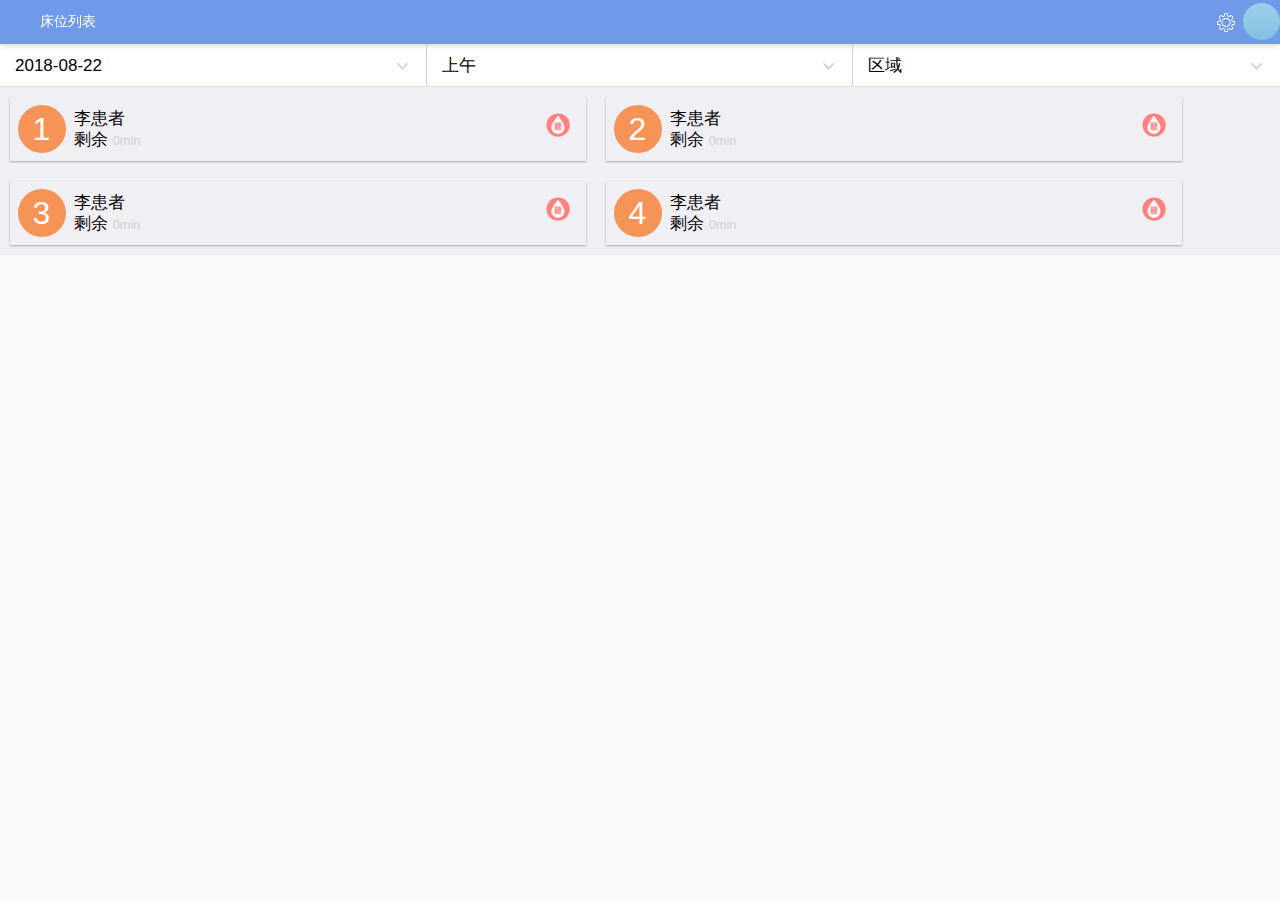
<file: xuetouDoc/index.html>
<!doctype html>
<html>

	<head>
		<meta charset="utf-8">
		<title></title>
		<meta name="viewport" content="width=device-width,initial-scale=1,minimum-scale=1,maximum-scale=1,user-scalable=no" />
		<link href="css/mui.css" rel="stylesheet" />
		<link rel="stylesheet" href="css/common.css" />
	</head>

	<body>
		<header class="mui-bar mui-bar-nav headerStyle">
			<h1 class="mui-title headTxt">床位列表</h1>
			<a class="mui-icon headerIcon mui-pull-right avater"></a>
			<a class="mui-icon mui-icon-gear headerIcon mui-pull-right"></a>
		</header>
		<div class="mui-content">
			<div class="topSelect mui-row">
				<ul class="mui-table-view mui-col-sm-4 mui-col-xs-4 topSelSeg">
					<li class="mui-table-view-cell mui-collapse">
						<a class="mui-navigate-right">2018-08-22</a>
					</li>
				</ul>
				<ul class="mui-table-view mui-col-sm-4 mui-col-xs-4 topSelSeg">
					<li class="mui-table-view-cell mui-collapse">
						<a class="mui-navigate-right">上午</a>
					</li>
				</ul>
				<ul class="mui-table-view mui-col-sm-4 mui-col-xs-4">
					<li class="mui-table-view-cell mui-collapse">
						<a class="mui-navigate-right">区域</a>
					</li>
				</ul>
			</div>
			<div class=" cardContent clearfloat">
				<div class="cardFather clearfloat">
					<div class="cardHead">
						<span class="cardHeadTxt">1</span>
					</div>
					<div class="patient">
						<div>
						<span>李患者</span>
						<span></span>
						</div>
						<div>
						<span>剩余</span>
						<span class="timing">0min</span>
						</div>
					</div>
					<div class="cardImg">
						<img src="images/blood.png" />
					</div>
				</div>
				<div class="cardFather">
					<div class="cardHead">
						<span class="cardHeadTxt">2</span>
					</div>
					<div class="patient">
						<div>
						<span>李患者</span>
						<span></span>
						</div>
						<div>
						<span>剩余</span>
						<span class="timing">0min</span>
						</div>
					</div>
					<div class="cardImg">
						<img src="images/blood.png" />
					</div>
				</div>
				<div class="cardFather">
					<div class="cardHead">
						<span class="cardHeadTxt">3</span>
					</div>
					<div class="patient">
						<div>
						<span>李患者</span>
						<span></span>
						</div>
						<div>
						<span>剩余</span>
						<span class="timing">0min</span>
						</div>
					</div>
					<div class="cardImg">
						<img src="images/blood.png" />
					</div>
				</div>
				<div class="cardFather">
					<div class="cardHead">
						<span class="cardHeadTxt">4</span>
					</div>
					<div class="patient">
						<div>
						<span>李患者</span>
						<span></span>
						</div>
						<div>
						<span>剩余</span>
						<span class="timing">0min</span>
						</div>
					</div>
					<div class="cardImg">
						<img src="images/blood.png" />
					</div>
				</div>
			</div>
		</div>
		<script src="js/mui.js"></script>
		<script type="text/javascript">
			mui.init()
		</script>
	</body>

</html>
</file>
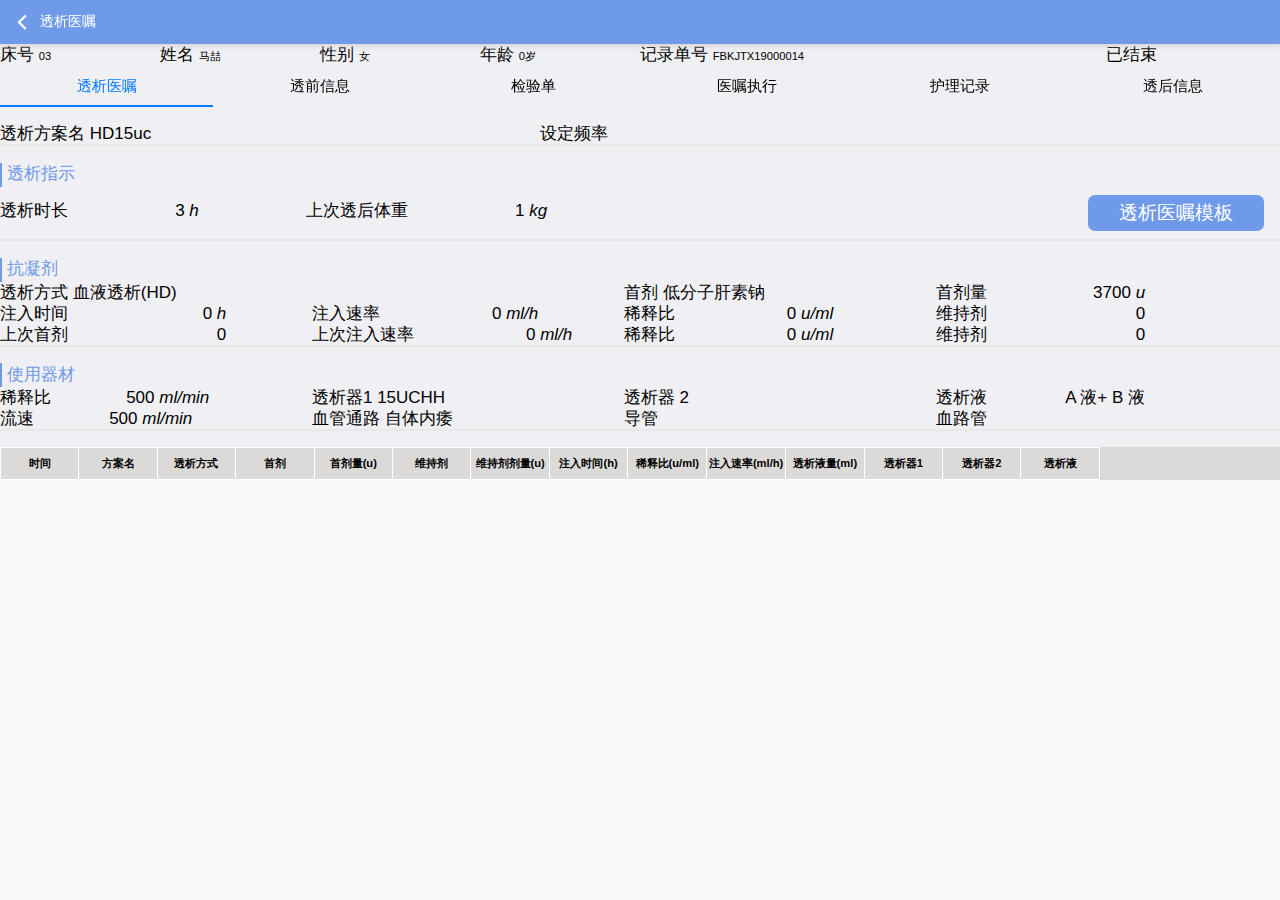
<file: xuetouDoc/details.html>
<!doctype html>
<html>

	<head>
		<meta charset="utf-8">
		<title></title>
		<meta name="viewport" content="width=device-width,initial-scale=1,minimum-scale=1,maximum-scale=1,user-scalable=no" />
		<link href="css/mui.css" rel="stylesheet" />
		<link rel="stylesheet" href="css/common.css" />
	</head>

	<body>
		<header class="mui-bar mui-bar-nav headerStyle">
			<a class="mui-action-back mui-icon mui-icon-left-nav mui-pull-left headerIcon"></a>
			<h1 class="mui-title headTxt">透析医嘱</h1>
		</header>
		<div class="mui-content">
			<div class="mui-row patientInfo">
				<div class=" mui-row mui-col-sm-9 mui-col-xs-9">
					<div class="mui-col-sm-2 mui-col-xs-2">
						<span>床号</span>
						<span class="patientDetailsInfo">03</span>
					</div>
					<div class="mui-col-sm-2 mui-col-xs-2">
						<span>姓名</span>
						<span class="patientDetailsInfo">马喆</span>
					</div>
					<div class="mui-col-sm-2 mui-col-xs-2">
						<span>性别</span>
						<span class="patientDetailsInfo">女</span>
					</div>
					<div class="mui-col-sm-2 mui-col-xs-2">
						<span>年龄</span>
						<span class="patientDetailsInfo">0岁</span>
					</div>
					<div class="mui-col-sm-4 mui-col-xs-4">
						<span>记录单号</span>
						<span class="patientDetailsInfo">FBKJTX19000014</span>
					</div>
				</div>
				<div class="mui-col-sm-2 mui-col-xs-2 hasOver">
					<span>已结束</span>
				</div>
			</div>
			<div id="silder" class="mui-slider">
				<div id="silderSegmentControl" class="mui-segmented-control mui-segmented-control-inverted mui-segmented-control-primary">
					<a class="mui-control-item mui mui-active" href="">透析医嘱</a>
					<a class="mui-control-item" href="">透前信息</a>
					<a class="mui-control-item" href="">检验单</a>
					<a class="mui-control-item" href="">医嘱执行</a>
					<a class="mui-control-item" href="">护理记录</a>
					<a class="mui-control-item" href="">透后信息</a>
				</div>
				<div id="sliderProgressBar" class="mui-slider-progress-bar mui-col-xs-2"></div>
				<div id="item1" class="mui-slider-item mui-control-content mui-active">
					<div class="detailTittle">
						<span class="programName">透析方案名</span>
						<span class="programName">HD15uc</span>
						<span class="setFrequency">设定频率</span>
					</div>
					<div class="dialysisInstDiv detailTittle">
						<span class="verticalLine"></span>
						<span class="lineTxt">透析指示</span>
						<div class="clearfloat temDiv">
							<span class="dialysisInstTime">透析时长</span>
							<span>3</span>
							<em class="dialysisInstTime">h</em>
							<span class="dialysisInstTime">上次透后体重</span>
							<span>1</span>
							<em>kg</em>
							<span class="docTemplate">透析医嘱模板</span>
						</div>
					</div>
					<div class="dialysisInstDiv detailTittle">
						<span class="verticalLine"></span>
						<span class="lineTxt">抗凝剂</span>
						<div class="fstFlor">
							<div class="tabWidth">
								<span class="">透析方式</span>
								<span>血液透析(HD)</span>
							</div>
							<div class="tabWidth">

							</div>
							<div class="tabWidth">
								<span>首剂</span>
								<span>低分子肝素钠</span>
							</div>
							<div class="tabWidth">
								<span>首剂量</span>
								<div class="tabDteWidth">
									<span>3700</span>
									<em>u</em>
								</div>
							</div>
						</div>
						<div class="fstFlor">
							<div class="tabWidth">
								<span>注入时间</span>
								<div class="tabDteWidth">
									<span>0</span>
									<em>h</em>
								</div>
							</div>
							<div class="tabWidth">
								<span>注入速率</span>
								<div class="tabDteWidth">
									<span>0</span>
									<em>ml/h</em>
								</div>
							</div>
							<div class="tabWidth">
								<span>稀释比</span>
								<div class="tabDteWidth">
									<span>0</span>
									<em>u/ml</em>
								</div>
							</div>
							<div class="tabWidth">
								<span>维持剂</span>
								<div class="tabDteWidth">
									<span>0</span>
								</div>
							</div>
						</div>
						<div class="fstFlor">
							<div class="tabWidth">
								<span>上次首剂</span>
								<div class="tabDteWidth">
									<span>0</span>
								</div>
							</div>
							<div class="tabWidth">
								<span>上次注入速率</span>
								<div class="tabDteWidth">
									<span>0</span>
									<em>ml/h</em>
								</div>
							</div>
							<div class="tabWidth">
								<span>稀释比</span>
								<div class="tabDteWidth">
									<span>0</span>
									<em>u/ml</em>
								</div>
							</div>
							<div class="tabWidth">
								<span>维持剂</span>
								<div class="tabDteWidth">
									<span>0</span>
								</div>
							</div>
						</div>

					</div>
					<div class="dialysisInstDiv detailTittle">
						<span class="verticalLine"></span>
						<span class="lineTxt">使用器材</span>
						<div class="fstFlor">
							<div class="tabWidth">
								<span>稀释比</span>
								<div class="tabDteWidth">
									<span>500</span>
									<em>ml/min</em>
								</div>
							</div>
							<div class="tabWidth">
								<span class="">透析器1</span>
								<span>15UCHH</span>
							</div>
							<div class="tabWidth">
								<span>透析器</span>
								<span>2</span>
							</div>
							<div class="tabWidth">
								<span>透析液</span>
								<div class="tabDteWidth">
									<span>A</span>
									<span>液+</span>
									<span>B</span>
									<span>液</span>
								</div>
							</div>
						</div>
						<div class="fstFlor">
							<div class="tabWidth">
								<span>流速</span>
								<div class="tabDteWidth">
									<span>500</span>
									<em>ml/min</em>
								</div>
							</div>
							<div class="tabWidth">
								<span class="">血管通路</span>
								<span>自体内痿</span>
							</div>
							<div class="tabWidth">
								<span>导管</span>
								<div class="tabDteWidth">
									<span></span>
								</div>
							</div>
							<div class="tabWidth">
								<span>血路管</span>
								<div class="tabDteWidth">
									<span></span>
								</div>
							</div>
						</div>
					</div>
					<div class="dataTable">
						<table width="1100px">
							<tr>
								<th>时间</th>
								<th>方案名</th>
								<th>透析方式</th>
								<th>首剂</th>
								<th>首剂量(u)</th>
								<th>维持剂</th>
								<th>维持剂剂量(u)</th>
								<th>注入时间(h)</th>
								<th>稀释比(u/ml)</th>
								<th>注入速率(ml/h)</th>
								<th>透析液量(ml)</th>
								<th>透析器1</th>
								<th>透析器2</th>
								<th>透析液</th>
							</tr>
							<tr>
								<td></td>
								<td></td>
								<td></td>
								<td></td>
								<td></td>
								<td></td>
								<td></td>
								<td></td>
								<td></td>
								<td></td>
								<td></td>
								<td></td>
								<td></td>
								<td></td>
							</tr>
						</table>
					</div>






				</div>
			</div>
		</div>
		<script src="js/mui.js"></script>
		<script type="text/javascript">
			mui.init()
		</script>
	</body>

</html>
</file>
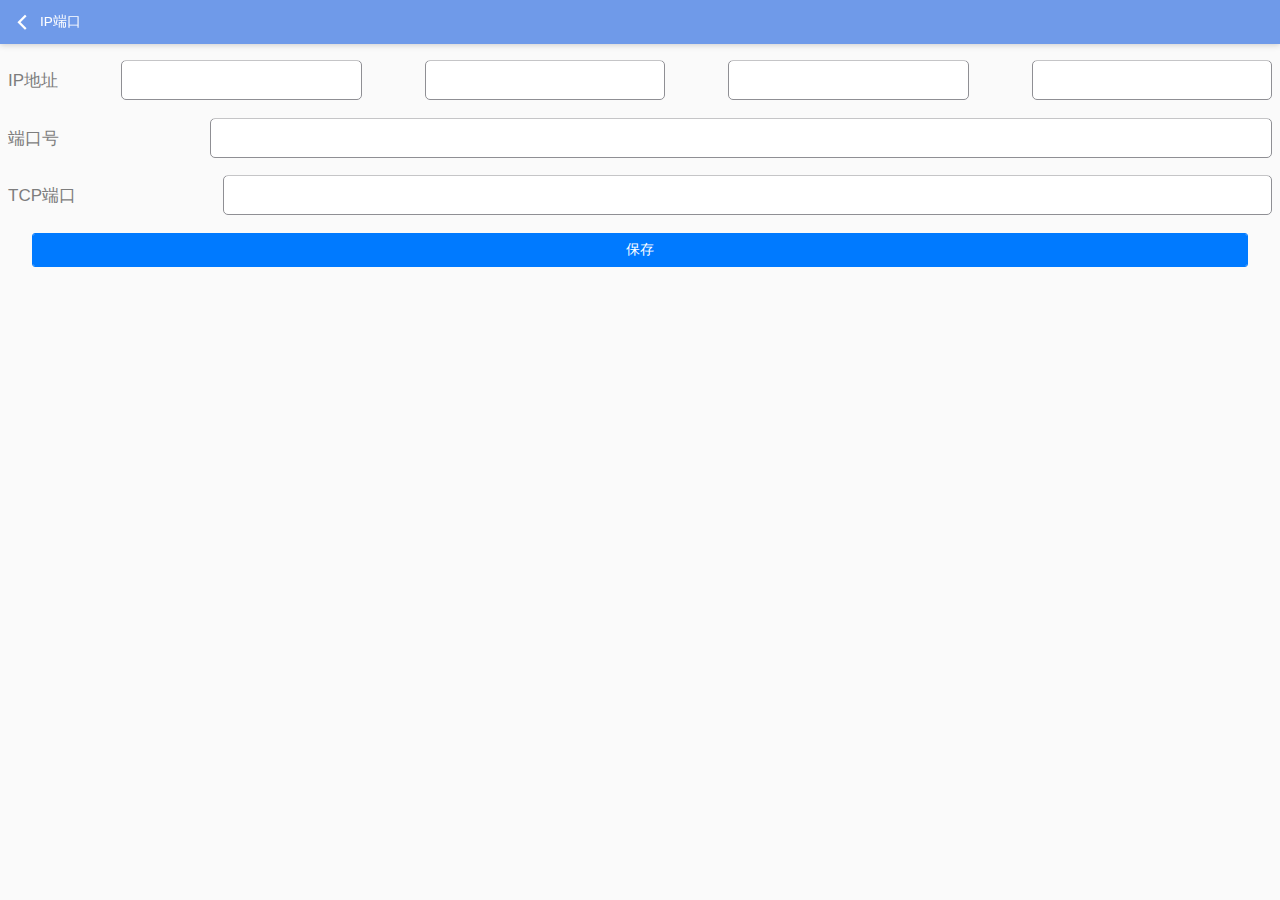
<file: xuetouDoc/ipSet.html>
<!DOCTYPE html>
<html>

	<head>
		<meta charset="utf-8">
		<title></title>
		<meta name="viewport" content="width=device-width,initial-scale=1,minimum-scale=1,maximum-scale=1,user-scalable=no" />
		<link rel="stylesheet" href="css/mui.css">
		<link rel="stylesheet" href="css/common.css" />
		
	</head>

	<body>
		<header class="mui-bar mui-bar-nav headerStyle">
			<a class="mui-action-back mui-icon mui-icon-left-nav mui-pull-left headerIcon"></a>
			<h1 class="mui-title headTxt">IP端口</h1>
		</header>
		<div class="mui-content content">
			<div class="mui-input-group ipInputDiv">
				<span class="ipSetTxt">IP地址</span>
				<input id="ipInputOne" type="number" class="mui-input-clear" maxlength="3" oninput="ipInputOne()"></input>
				<input id="ipInputTwo" type="number" class="mui-input-clear" maxlength="3" oninput="ipInputTwo()"></input>
				<input id="ipInputTrd" type="number" class="mui-input-clear" maxlength="3" oninput="ipInputTrd()"></input>
				<input id="ipInputFor" type="number" class="mui-input-clear" maxlength="3" oninput="ipInputFor()"></input>
			</div>
			<div class="mui-input-group ipInputDiv">
				<span class="ipSetTxt">端口号</span>
				<input id="portNum" type="number" class="mui-input-clear sedIpInput"></input>
			</div>
			<div class="mui-input-group ipInputDiv">
				<span class="ipSetTxt">TCP端口</span>
				<input type="number" class="mui-input-clear TrdIpInput"></input>
			</div>
			<div class="saveBtnDiv">
			<button type="button" id="ipSetSave" class="mui-btn-primary saveBtn">保存</button>
			</div>
		</div>
	</body>
	<script src="js/mui.js"></script>
	<script src="js/jquery2.1.0.js"></script>
	<script src="js/ipSet.js"></script>
	<script type="text/javascript">
		mui.init()
	</script>
</html>
</file>
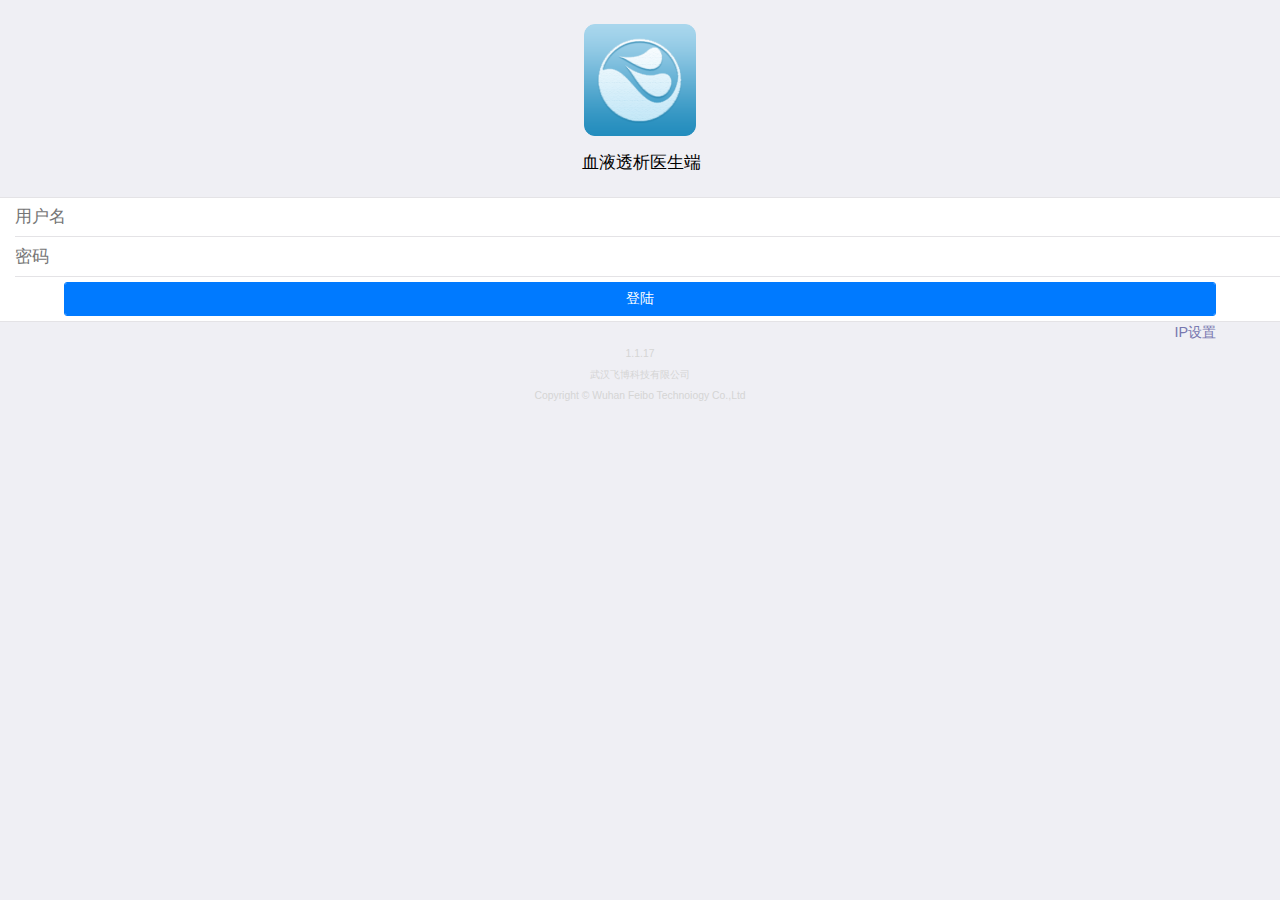
<file: xuetouDoc/login.html>
<!DOCTYPE html>
<html>
	<head>
		<meta charset="utf-8">
		<meta name="viewport" content="initial-scale=1.0, maximum-scale=1.0, user-scalable=no" />
		<title></title>
		<link rel="stylesheet" href="css/mui.css">
		<link rel="stylesheet" href="css/login.css" 
		</head> 
		<body>
		<div class="mui-content">
			<div class="imgContent">
				<div class="logoImgDiv"><img class="logoImg" src="images/ic_launcher.png" />
				</div>
				<span>血液透析医生端</span>
			</div>
			<form class="mui-input-group" target="_blank" method="post" action="">

				<div class="mui-input-row">
					<input id="userName" type="text" class="mui-input-clear" placeholder="用户名"></input>
				</div>
				<div class="mui-input-row">
					<input id="passWord" type="password" class="mui-input-password" placeholder="密码"></input>
				</div>
				<div class="mui-button-row">
					<button id="loginBtn" type="button" class="mui-btn mui-btn-primary loginBtn">登陆</button>
				</div>
			</form>
			<span class="ipSet"><a id="ipSet"href="ipSet.html">IP设置</a></span>
			<div class="telogTxt">
				<span>1.1.17</span>
				<span>武汉飞博科技有限公司</span>
				<span>Copyright © Wuhan Feibo Technoiogy Co.,Ltd</span>
			</div>
		</div>
		</body>
		<script src="js/jquery2.1.0.js"></script>
		<script src="js/login.js"></script>
		<script type="text/javascript">
			document.addEventListener('plusready', function() {
				//console.log("所有plus api都应该在此事件发生后调用，否则会出现plus is undefined。"

			});
		</script>
</html>
</file>
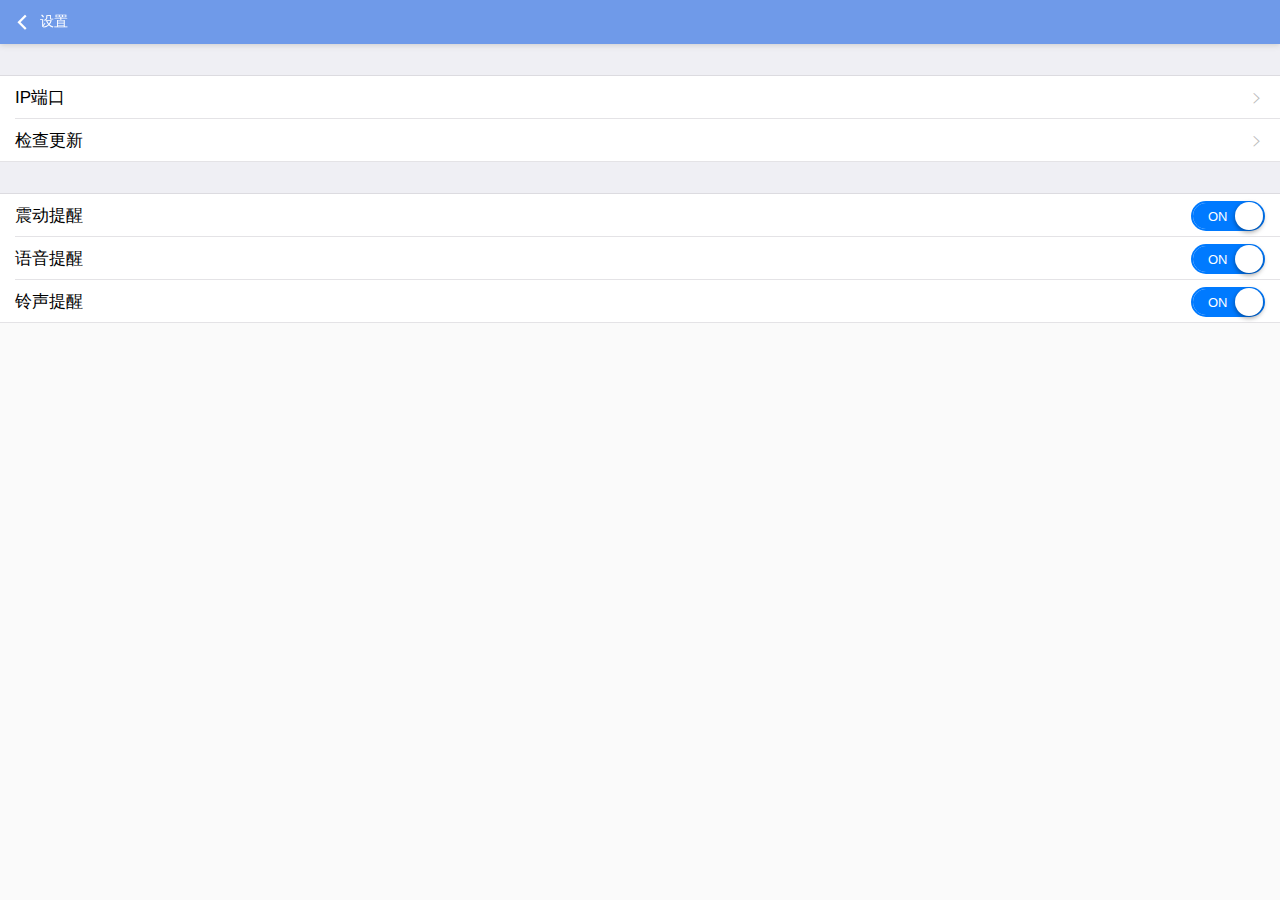
<file: xuetouDoc/setting.html>
<!DOCTYPE html>
<html>

	<head>
		<meta charset="utf-8">
		<title></title>
		<meta name="viewport" content="width=device-width,initial-scale=1,minimum-scale=1,maximum-scale=1,user-scalable=no" />
		<link rel="stylesheet" href="css/mui.css">
		<link rel="stylesheet" href="css/common.css" />
		
	</head>

	<body>
		<header class="mui-bar mui-bar-nav headerStyle">
			<a class="mui-action-back mui-icon mui-icon-left-nav mui-pull-left headerIcon"></a>
			<h1 class="mui-title headTxt">设置</h1>
		</header>
		<div class="mui-content">
			<div class="setList">
				<ul class="mui-table-view noSwith">
					<li class="mui-table-view-cell">
						<a class="mui-navigate-right">IP端口</a>
					</li>
					<li class="mui-table-view-cell">
						<a class="mui-navigate-right">检查更新</a>
					</li>
				</ul>
				
				<ul class="mui-table-view">
					<li class="mui-table-view-cell">
						<a class="">震动提醒</a>
						<div class="mui-switch mui-switch-blue mui-active">
							<div class="mui-switch-handle"></div>
						</div>
					</li>
					<li class="mui-table-view-cell">
						<a class="">语音提醒</a>
						<div class="mui-switch mui-switch-blue mui-active">
							<div class="mui-switch-handle"></div>
						</div>
					</li>
					<li class="mui-table-view-cell">
						<a class="">铃声提醒</a>
						<div class="mui-switch mui-switch-blue mui-active">
							<div class="mui-switch-handle"></div>
						</div>
					</li>
				</ul>
			</div>
		</div>
	</body>
	<script src="js/mui.js"></script>
	<script src="js/jquery2.1.0.js"></script>
	<script type="text/javascript">
		mui.init()
	</script>
</html>
</file>
<file: xuetouDoc/css/common.css>
body {
	background-color: #FAFAFA;
}

.clearfloat:after {
	display: block;
	clear: both;
	content: "";
	visibility: hidden;
	height: 0;
}

.clearfloat {
	zoom: 1;
}

.content {
	background-color: #FAFAFA;
}

.headerStyle {
	background-color: #6F9AE9;
	z-index: 999;
}

.headTxt {
	text-align: left;
	font-size: 0.85rem;
	color: #FFFFFF;
}

.headerIcon {
	color: #FFFFFF;
}

.ipInputDiv {
	width: 100%;
	height: 2.6rem;
	display: flex;
	justify-content: space-between;
	margin-top: 1rem;
	padding: 0rem 0.5rem 0.5rem 0.5rem;
	background-color: #FAFAFA;

}

.ipInputDiv:before {
	background-color: #FAFAFA;
}

.ipInputDiv:after {
	background-color: #FAFAFA;
}

.ipSetTxt {
	color: #7D7D7D;
	padding-top: 0.625rem;
	line-height: 1.3125rem;
}

.ipInputDiv input {
	width: 19%;
	border: solid 1.1px #8F8F94;
	border-radius: 0.3125rem;
	background-color: #FFFFFF;
}

.sedIpInput {
	width: 84% !important;
}

.TrdIpInput {
	width: 83% !important;
}

.saveBtnDiv {
	width: 100%;
	text-align: center;
	margin-top: 1rem;
}

.saveBtn {
	width: 95%;

}

.avater {
	background: url(../images/ic_launcher.png)0px -1.875rem no-repeat;
	display: block;
	overflow: hidden;
	width: 2.3rem;
	height: 2.3rem;
	border-radius: 55px;
	line-height: 2.3rem;
	margin-left: 0.3125rem !important;
	margin-top: 0.2rem !important;
	;
}

.leftMenu {
	bottom: 0;
	width: 3.8rem;
	height: 93.5%;
	padding: 0;
	border-top: 0;
	border-bottom: 0;
	display: flex;
	flex-direction: column;
	justify-content: space-between;
	background-color: #484E5E;
	padding: 6rem 0;
}

.menuIco {
	display: block;
	text-align: center;
}

.menuIcoTxt {
	display: inline-block;
	width: 100%;
	text-align: center;
	color: #FFFFFF;
}

.topSelect {
	display: flex;
	justify-content: space-between;
}


.topSelSeg {
	border-right: #D0D0D0 solid 1px;
}

.cardContent {
	clear: both;
}

.cardContent:after {
	clear: both;
}

.cardFather {
	height: 4rem;
	width: 45%;
	float: left;
	box-shadow: 0 1px 2px rgba(0, 0, 0, .3);
	margin: 0.625rem;
}

.cardHead:after,
.cardHead:before {
	background-color: #FFFFFF;
}

.cardHead {
	width: 3rem;
	height: 3rem;
	margin: 0.5rem;
	background: #f69457;
	border-radius: 50%;
	float: left;
}

.cardHeadTxt {
	color: #FFFFFF;
	font-size: 2rem;
	display: block;
	width: 1.5rem;
	margin: 0 auto;
	margin-top: 0.9rem;
	margin-left: 0.9rem;
}

.patient {
	margin-top: 0.7rem;
	float: left;
}

.timing {
	font-size: 0.8rem;
	color: #D0D0D0;
}

.cardImg {
	float: right;
	margin: 1rem;
}

.cardImg img {
	height: 1.5rem;
	width: 1.5rem;
}

.noSwith {
	margin: 2rem 0;
}

.patientInfo div {
	display: inline-block;
}

.hasOver {
	text-align: right;
	padding-right: 1rem;
}

.patientDetailsInfo {
	font-size: 0.7rem;
}

.detailTittle {
	width: 100%;
	border-bottom: #E8E8E8 0.15rem solid;
	margin: 1rem 0;
}

.setFrequency {
	width: 4rem;
	margin-left: 30%;
}

.verticalLine {
	display: inline-block;
	height: 1.5rem;
	width: 0.125rem;
	line-height: 1.5rem;
	background-color: #6F9AE9;
	vertical-align: middle;
}

.lineTxt {
	color: #6F9AE9;
	line-height: 1.5rem;
}

.dialysisInstTime {
	margin: 0 8% 0 0;
}

.docTemplate {
	float: right;
	height: 2.3rem;
	background-color: #6F9AE9;
	color: #FFFFFF;
	font-size: 1.2rem;
	line-height: 2.3rem;
	border-radius: 7px;
	width: 11rem;
	text-align: center;
	margin: 0.5rem 1rem;
}

.temDiv {
	line-height: 3rem;
}

.tabWidth {
	width: 24%;
	display: inline-block;
}

.tabDteWidth {
	display: inline-block;
	width: 50%;
	text-align: right;
}
.tabDteTit{
	margin-left: 1rem;
}
.dataTable{
	background-color: #DCDAD8;
	font-size: 0.7rem;
	width: 100%;
	overflow-x: auto;
}
.dataTable table th{
	height: 2rem;
	width: 5rem;
	border: 0.0625rem solid #FFFFFF;
}
.dataTable table td{
	background-color: #FFFFFF;
}
</file>
<file: xuetouDoc/css/login.css>
.logoImgDiv {
	width: 7rem;
	height: 7rem;
	overflow: hidden;
	margin: 0 auto;
}
.imgContent span{
	width: 8rem;
	display:block;
	margin: 0 auto;
	margin-top: 1rem;
	padding-left: 0.4rem;
}
.imgContent{
	width: 100%;
	padding: 1.5rem 0;
}
.logoImg{
	width: 100%;
	height: 100%;
}
.loginBtn{
	width: 90%;
}
.telogTxt{
	width: 100%;
}
.telogTxt span{
	width: 100%;
	display: block;
	text-align: center;
	color: #D5D5D5;
	font-size: 0.65rem;
}
.ipSet{
	display: block;
	width: 95%;
	color: #7777AF;
	text-align: right;
	font-size: 0.9rem;
}
#ipSet{
	text-decoration: none;
	color: #7777AF;
}
</file>
